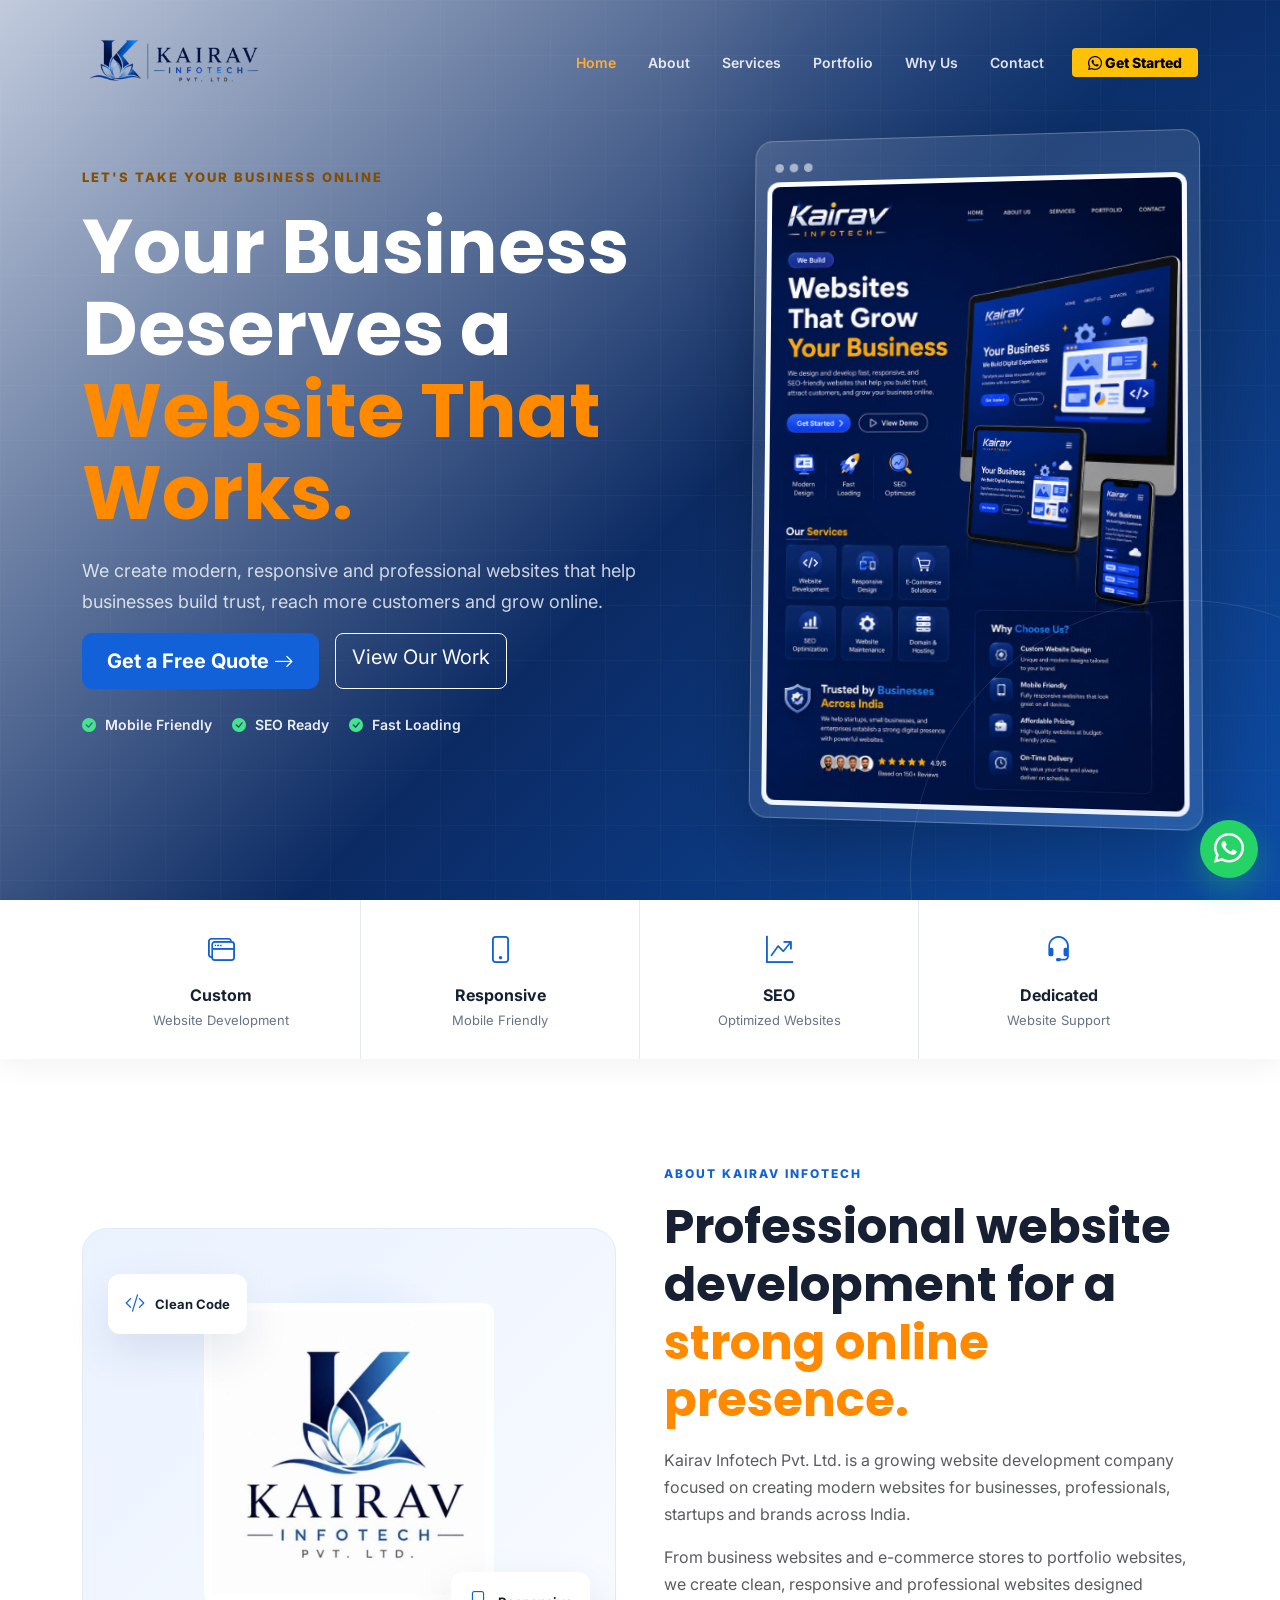
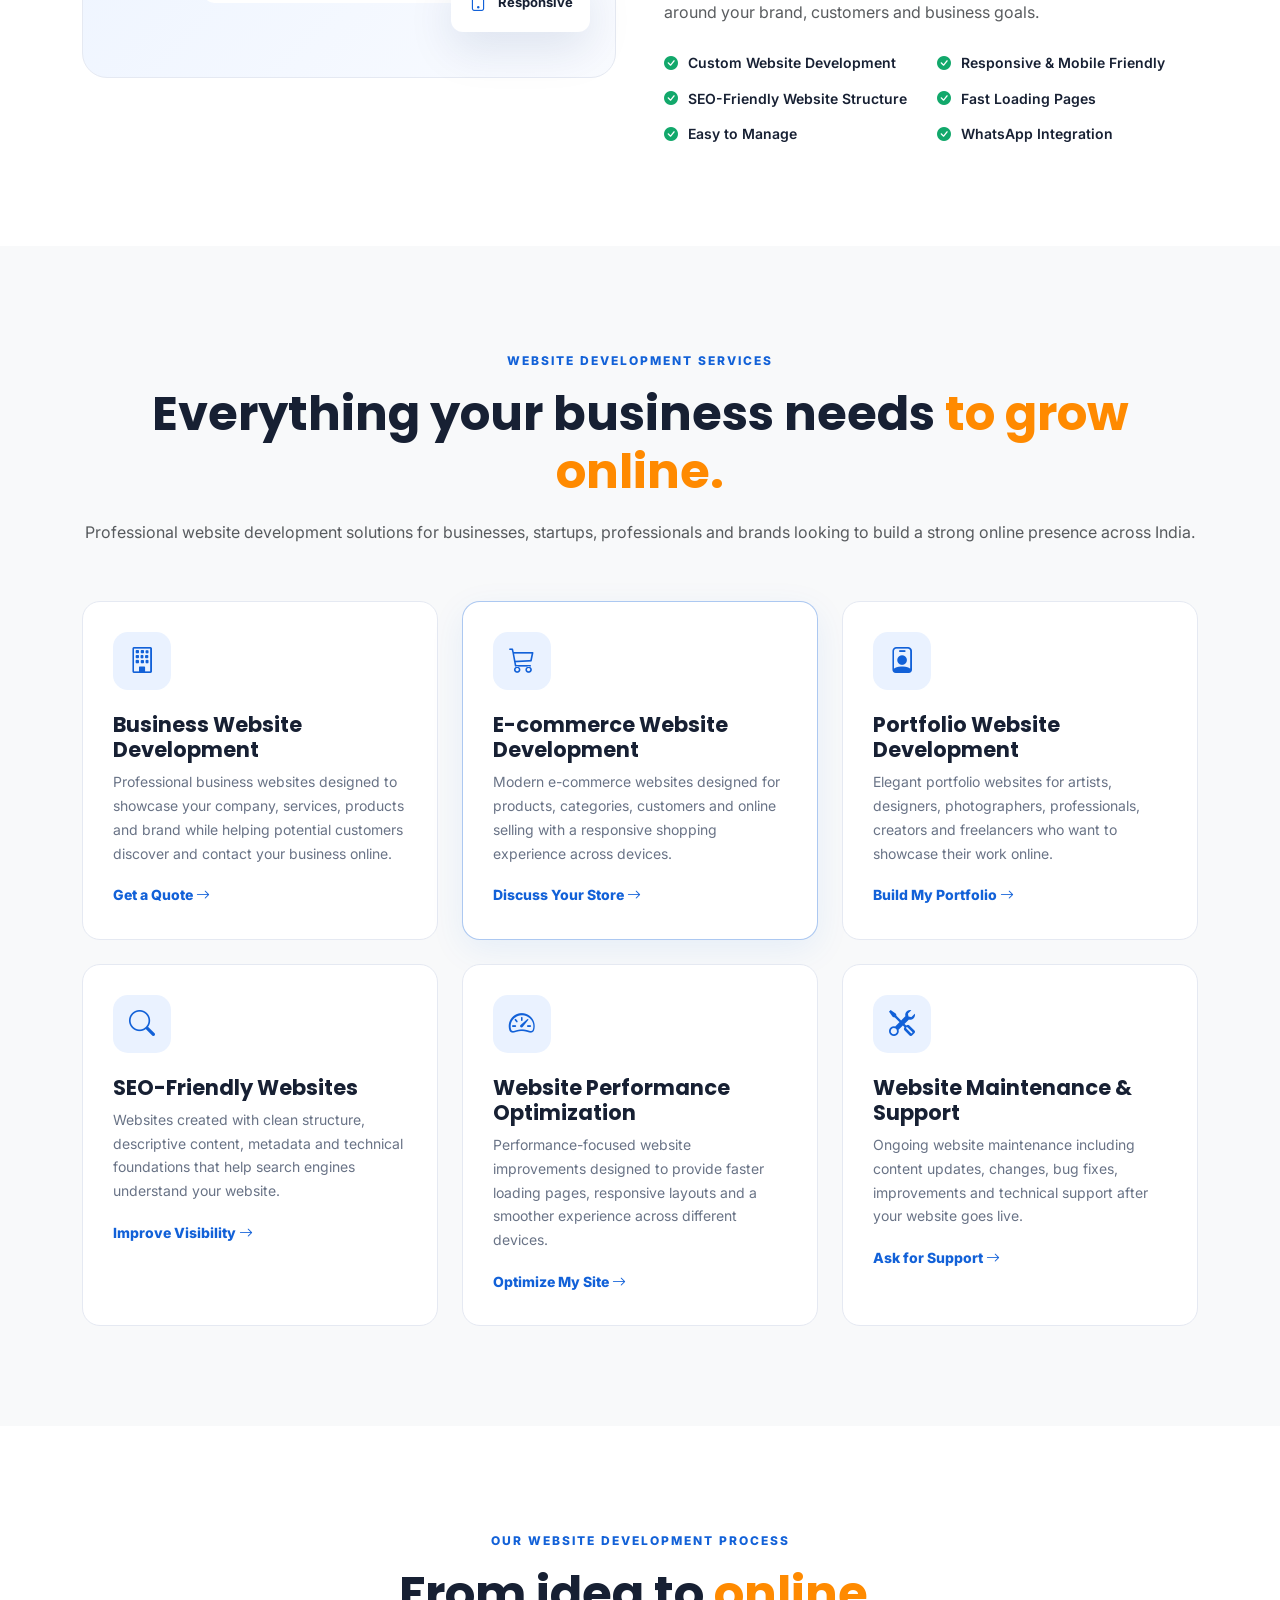
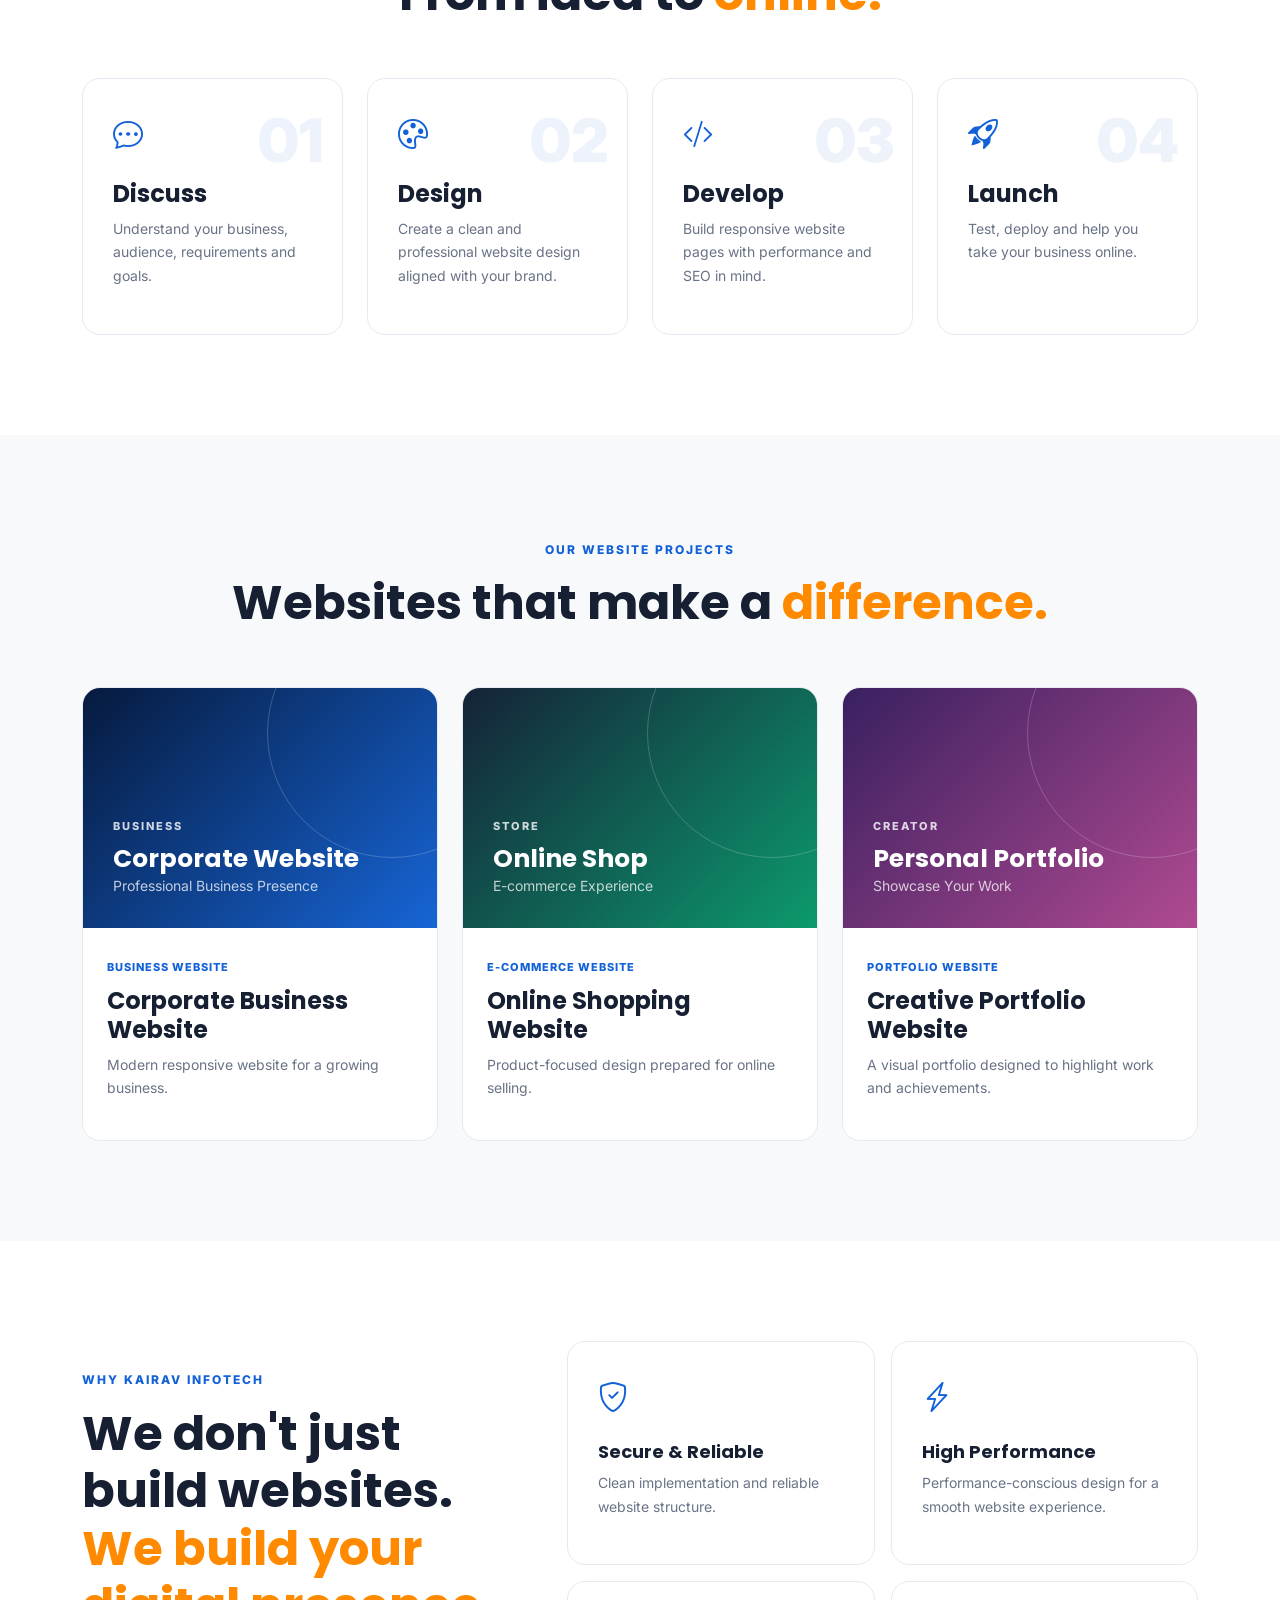
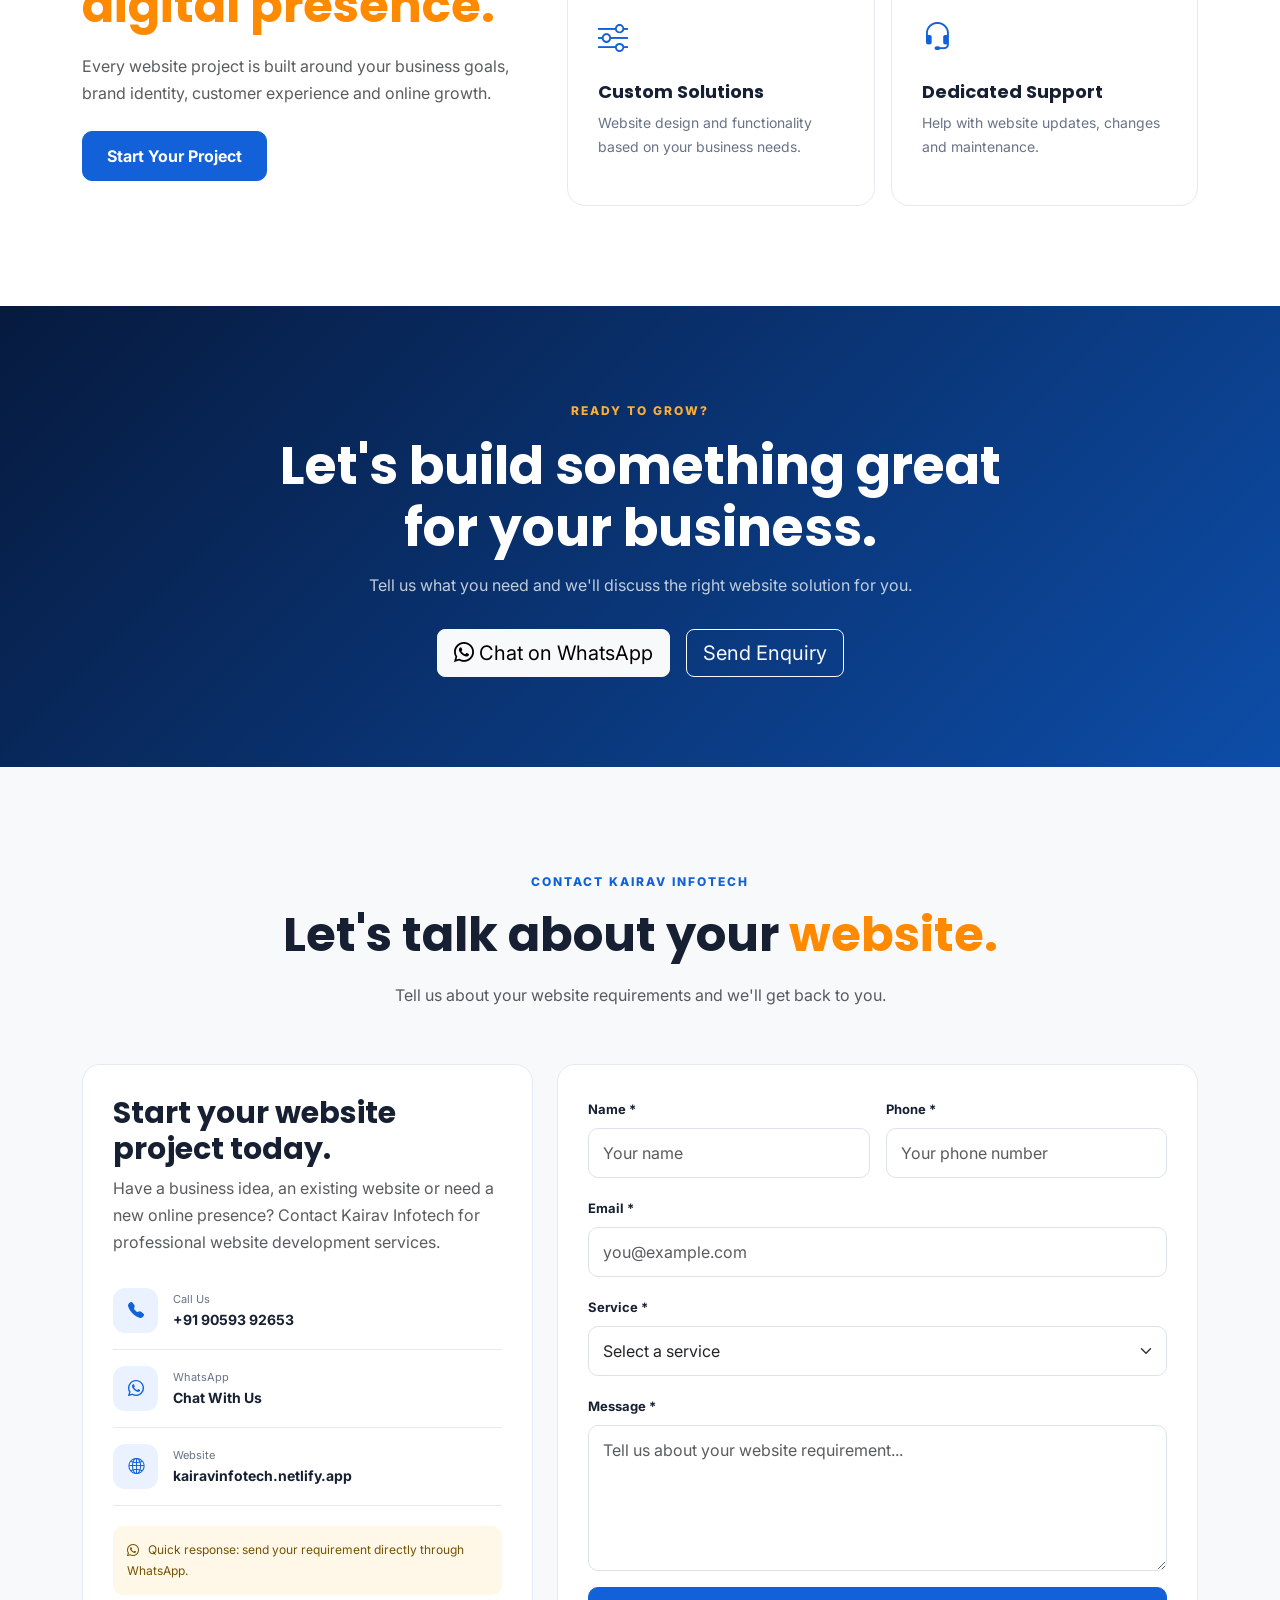
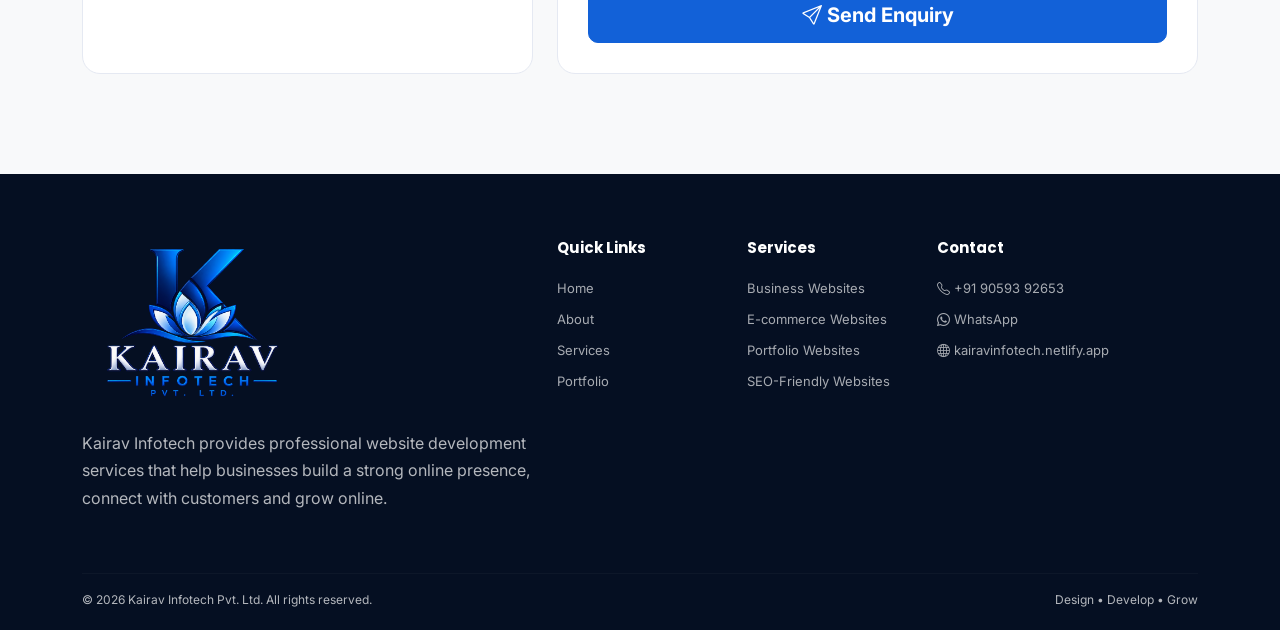
<file: index.html>
<!DOCTYPE html>
<html lang="en-IN">

<head>
  <meta charset="UTF-8">

  <meta name="viewport" content="width=device-width, initial-scale=1.0">

  <!-- =========================
       PRIMARY SEO
  ========================== -->

  <title>Your Business Deserves a Website That Works | Kairav Infotech</title>

  <meta name="description"
    content="Kairav Infotech creates modern, responsive and professional websites for businesses, startups, professionals and brands across India. Get business websites, e-commerce websites, portfolio websites and SEO-friendly web solutions.">

  <meta name="author" content="Kairav Infotech Pvt. Ltd.">

  <meta name="robots" content="index, follow">

  <meta name="theme-color" content="#0b2a63">


  <!-- Canonical URL -->

  <link rel="canonical"
    href="https://kairavinfotech.netlify.app/">



  <!-- =========================
       OPEN GRAPH / FACEBOOK
  ========================== -->

  <meta property="og:title"
    content="Your Business Deserves a Website That Works | Kairav Infotech">

  <meta property="og:description"
    content="Modern, responsive and professional websites for businesses, startups, professionals and brands across India.">

  <meta property="og:type"
    content="website">

  <meta property="og:url"
    content="https://kairavinfotech.netlify.app/">

  <meta property="og:site_name"
    content="Kairav Infotech Pvt. Ltd.">

  <meta property="og:image"
    content="https://kairavinfotech.netlify.app/lOGO.png">



  <!-- =========================
       TWITTER / X
  ========================== -->

  <meta name="twitter:card"
    content="summary_large_image">

  <meta name="twitter:title"
    content="Your Business Deserves a Website That Works | Kairav Infotech">

  <meta name="twitter:description"
    content="Professional website development services for businesses, startups, professionals and brands across India.">

  <meta name="twitter:image"
    content="https://kairavinfotech.netlify.app/lOGO.png">



  <!-- =========================
       FAVICON
  ========================== -->

  <link rel="icon"
    href="assets/favicon.svg"
    type="image/svg+xml">



  <!-- =========================
       PERFORMANCE
  ========================== -->

  <link rel="preconnect"
    href="https://cdn.jsdelivr.net">

  <link rel="dns-prefetch"
    href="https://cdn.jsdelivr.net">



  <!-- =========================
       BOOTSTRAP
  ========================== -->

  <link
    href="https://cdn.jsdelivr.net/npm/bootstrap@5.3.3/dist/css/bootstrap.min.css"
    rel="stylesheet">

  <link
    href="https://cdn.jsdelivr.net/npm/bootstrap-icons@1.11.3/font/bootstrap-icons.css"
    rel="stylesheet">



  <!-- =========================
       CUSTOM CSS
  ========================== -->

  <link
    href="css/style.css"
    rel="stylesheet">



  <!-- =========================
       STRUCTURED DATA
  ========================== -->

  <script type="application/ld+json">
  {
    "@context": "https://schema.org",
    "@graph": [

      {
        "@type": "Organization",

        "@id":
        "https://kairavinfotech.netlify.app/#organization",

        "name":
        "Kairav Infotech Pvt. Ltd.",

        "url":
        "https://kairavinfotech.netlify.app/",

        "logo": {
          "@type": "ImageObject",
          "url":
          "https://kairavinfotech.netlify.app/lOGO.png"
        },

        "description":
        "Kairav Infotech Pvt. Ltd. provides professional website development services including business websites, e-commerce websites, portfolio websites, responsive web design and SEO-friendly website solutions across India.",

        "sameAs": [
          "https://www.instagram.com/kairavinfotech/"
        ]
      },


      {
        "@type": "WebSite",

        "@id":
        "https://kairavinfotech.netlify.app/#website",

        "url":
        "https://kairavinfotech.netlify.app/",

        "name":
        "Kairav Infotech Pvt. Ltd.",

        "description":
        "Professional website development services for businesses, startups, professionals and brands across India.",

        "publisher": {
          "@id":
          "https://kairavinfotech.netlify.app/#organization"
        }
      }

    ]
  }
  </script>

</head>



<body>


  <!-- =========================
       NAVBAR
  ========================== -->

  <nav
    class="navbar navbar-expand-lg navbar-dark fixed-top"
    id="mainNavbar">

    <div class="container">


      <a
        class="navbar-brand d-flex align-items-center"
        href="#home"
        aria-label="Kairav Infotech home">

        <img
          src="./lOGO-removebg-preview (1).png"
          class="company-logo"
          alt="Kairav Infotech logo">

      </a>



      <button
        class="navbar-toggler"
        type="button"
        data-bs-toggle="collapse"
        data-bs-target="#navbarNav"
        aria-controls="navbarNav"
        aria-expanded="false"
        aria-label="Open navigation menu">

        <span class="navbar-toggler-icon"></span>

      </button>



      <div
        class="collapse navbar-collapse"
        id="navbarNav">

        <ul
          class="navbar-nav ms-auto align-items-lg-center gap-lg-2">


          <li class="nav-item">

            <a
              class="nav-link active"
              href="#home">

              Home

            </a>

          </li>



          <li class="nav-item">

            <a
              class="nav-link"
              href="#about">

              About

            </a>

          </li>



          <li class="nav-item">

            <a
              class="nav-link"
              href="#services">

              Services

            </a>

          </li>



          <li class="nav-item">

            <a
              class="nav-link"
              href="#portfolio">

              Portfolio

            </a>

          </li>



          <li class="nav-item">

            <a
              class="nav-link"
              href="#why-us">

              Why Us

            </a>

          </li>



          <li class="nav-item">

            <a
              class="nav-link"
              href="#contact">

              Contact

            </a>

          </li>



          <li class="nav-item ms-lg-2">

            <a
              class="btn btn-warning btn-sm px-3"
              href="https://wa.me/919059392653?text=Hi%20Kairav%20Infotech%2C%20I%20am%20interested%20in%20your%20website%20development%20services."
              target="_blank"
              rel="noopener noreferrer">

              <i class="bi bi-whatsapp"></i>

              Get Started

            </a>

          </li>

        </ul>

      </div>

    </div>

  </nav>



  <!-- =========================
       HERO
  ========================== -->

  <header
    id="home"
    class="hero-section">

    <div class="hero-overlay"></div>


    <div class="container position-relative">

      <div
        class="row align-items-center min-vh-100 py-5">


        <div class="col-lg-7">


          <span class="eyebrow">

            LET'S TAKE YOUR BUSINESS ONLINE

          </span>



          <h1>

            Your Business Deserves a
            <br>

            <span>
              Website That Works.
            </span>

          </h1>



          <p class="hero-text">

            We create modern, responsive and professional
            websites that help businesses build trust,
            reach more customers and grow online.

          </p>



          <div
            class="d-flex flex-wrap gap-3">


            <a
              href="#contact"
              class="btn btn-primary btn-lg">

              Get a Free Quote

              <i class="bi bi-arrow-right"></i>

            </a>



            <a
              href="#portfolio"
              class="btn btn-outline-light btn-lg">

              View Our Work

            </a>

          </div>



          <div
            class="hero-points mt-4">


            <span>

              <i class="bi bi-check-circle-fill"></i>

              Mobile Friendly

            </span>



            <span>

              <i class="bi bi-check-circle-fill"></i>

              SEO Ready

            </span>



            <span>

              <i class="bi bi-check-circle-fill"></i>

              Fast Loading

            </span>

          </div>


        </div>



        <div
          class="col-lg-5 mt-5 mt-lg-0">


          <div class="hero-card">


            <div class="browser-top">

              <span></span>
              <span></span>
              <span></span>

            </div>



            <div class="browser-content">

              <img
                src="./herosection-headimage.jpeg"
                class="hero-logo-image"
                alt="Modern website designed and developed by Kairav Infotech"
                width="100%"
                loading="eager">

            </div>


          </div>


        </div>


      </div>

    </div>

  </header>



  <!-- =========================
       STATS
  ========================== -->

  <section class="stats-section">

    <div class="container">

      <div class="row g-0">


        <div
          class="col-6 col-lg-3 stat-item">

          <i class="bi bi-window-stack"></i>

          <strong>Custom</strong>

          <span>
            Website Development
          </span>

        </div>



        <div
          class="col-6 col-lg-3 stat-item">

          <i class="bi bi-phone"></i>

          <strong>Responsive</strong>

          <span>
            Mobile Friendly
          </span>

        </div>



        <div
          class="col-6 col-lg-3 stat-item">

          <i class="bi bi-graph-up-arrow"></i>

          <strong>SEO</strong>

          <span>
            Optimized Websites
          </span>

        </div>



        <div
          class="col-6 col-lg-3 stat-item">

          <i class="bi bi-headset"></i>

          <strong>Dedicated</strong>

          <span>
            Website Support
          </span>

        </div>


      </div>

    </div>

  </section>



  <!-- =========================
       ABOUT
  ========================== -->

  <section
    id="about"
    class="section-padding">


    <div class="container">


      <div
        class="row align-items-center g-5">


        <div class="col-lg-6">


          <div
            class="section-image about-visual">


            <div
              class="floating-card card-one">

              <i class="bi bi-code-slash"></i>

              <span>
                Clean Code
              </span>

            </div>



            <div
              class="floating-card card-two">

              <i class="bi bi-phone"></i>

              <span>
                Responsive
              </span>

            </div>



            <div class="about-logo">

              <img
                src="assets/logo.jpeg"
                class="about-logo-image"
                alt="Kairav Infotech website development company logo"
                loading="lazy">

            </div>


          </div>

        </div>



        <div class="col-lg-6">


          <span class="section-tag">

            ABOUT KAIRAV INFOTECH

          </span>



          <h2 class="section-title">

            Professional website development for a
            <span>
              strong online presence.
            </span>

          </h2>



          <p class="text-muted">

            Kairav Infotech Pvt. Ltd. is a growing
            website development company focused on
            creating modern websites for businesses,
            professionals, startups and brands across India.

          </p>



          <p class="text-muted">

            From business websites and e-commerce stores
            to portfolio websites, we create clean,
            responsive and professional websites designed
            around your brand, customers and business goals.

          </p>



          <div class="check-list">


            <div>

              <i class="bi bi-check-circle-fill"></i>

              Custom Website Development

            </div>



            <div>

              <i class="bi bi-check-circle-fill"></i>

              Responsive & Mobile Friendly

            </div>



            <div>

              <i class="bi bi-check-circle-fill"></i>

              SEO-Friendly Website Structure

            </div>



            <div>

              <i class="bi bi-check-circle-fill"></i>

              Fast Loading Pages

            </div>



            <div>

              <i class="bi bi-check-circle-fill"></i>

              Easy to Manage

            </div>



            <div>

              <i class="bi bi-check-circle-fill"></i>

              WhatsApp Integration

            </div>


          </div>


        </div>


      </div>

    </div>

  </section>



  <!-- =========================
       SERVICES
  ========================== -->

  <section
    id="services"
    class="section-padding bg-light">


    <div class="container">


      <div
        class="text-center section-heading">


        <span class="section-tag">

          WEBSITE DEVELOPMENT SERVICES

        </span>



        <h2 class="section-title">

          Everything your business needs
          <span>
            to grow online.
          </span>

        </h2>



        <p class="text-muted mx-auto">

          Professional website development solutions
          for businesses, startups, professionals and
          brands looking to build a strong online presence
          across India.

        </p>


      </div>



      <div class="row g-4">


        <!-- Business Website -->

        <div class="col-md-6 col-lg-4">

          <div class="service-card">


            <div class="service-icon">

              <i class="bi bi-building"></i>

            </div>



            <h3>

              Business Website Development

            </h3>



            <p>

              Professional business websites designed
              to showcase your company, services, products
              and brand while helping potential customers
              discover and contact your business online.

            </p>



            <a
              href="#contact"
              class="service-link">

              Get a Quote

              <i class="bi bi-arrow-right"></i>

            </a>


          </div>

        </div>



        <!-- Ecommerce -->

        <div class="col-md-6 col-lg-4">

          <div
            class="service-card featured">


            <div class="service-icon">

              <i class="bi bi-cart3"></i>

            </div>



            <h3>

              E-commerce Website Development

            </h3>



            <p>

              Modern e-commerce websites designed
              for products, categories, customers and
              online selling with a responsive shopping
              experience across devices.

            </p>



            <a
              href="#contact"
              class="service-link">

              Discuss Your Store

              <i class="bi bi-arrow-right"></i>

            </a>


          </div>

        </div>



        <!-- Portfolio -->

        <div class="col-md-6 col-lg-4">

          <div class="service-card">


            <div class="service-icon">

              <i class="bi bi-person-badge"></i>

            </div>



            <h3>

              Portfolio Website Development

            </h3>



            <p>

              Elegant portfolio websites for artists,
              designers, photographers, professionals,
              creators and freelancers who want to
              showcase their work online.

            </p>



            <a
              href="#contact"
              class="service-link">

              Build My Portfolio

              <i class="bi bi-arrow-right"></i>

            </a>


          </div>

        </div>



        <!-- SEO -->

        <div class="col-md-6 col-lg-4">

          <div class="service-card">


            <div class="service-icon">

              <i class="bi bi-search"></i>

            </div>



            <h3>

              SEO-Friendly Websites

            </h3>



            <p>

              Websites created with clean structure,
              descriptive content, metadata and
              technical foundations that help search
              engines understand your website.

            </p>



            <a
              href="#contact"
              class="service-link">

              Improve Visibility

              <i class="bi bi-arrow-right"></i>

            </a>


          </div>

        </div>



        <!-- Performance -->

        <div class="col-md-6 col-lg-4">

          <div class="service-card">


            <div class="service-icon">

              <i class="bi bi-speedometer2"></i>

            </div>



            <h3>

              Website Performance Optimization

            </h3>



            <p>

              Performance-focused website improvements
              designed to provide faster loading pages,
              responsive layouts and a smoother experience
              across different devices.

            </p>



            <a
              href="#contact"
              class="service-link">

              Optimize My Site

              <i class="bi bi-arrow-right"></i>

            </a>


          </div>

        </div>



        <!-- Maintenance -->

        <div class="col-md-6 col-lg-4">

          <div class="service-card">


            <div class="service-icon">

              <i class="bi bi-tools"></i>

            </div>



            <h3>

              Website Maintenance & Support

            </h3>



            <p>

              Ongoing website maintenance including
              content updates, changes, bug fixes,
              improvements and technical support after
              your website goes live.

            </p>



            <a
              href="#contact"
              class="service-link">

              Ask for Support

              <i class="bi bi-arrow-right"></i>

            </a>


          </div>

        </div>


      </div>

    </div>

  </section>



  <!-- =========================
       PROCESS
  ========================== -->

  <section
    class="process-section section-padding">


    <div class="container">


      <div
        class="text-center section-heading">


        <span class="section-tag">

          OUR WEBSITE DEVELOPMENT PROCESS

        </span>



        <h2 class="section-title">

          From idea to
          <span>
            online.
          </span>

        </h2>


      </div>



      <div
        class="row g-4 process-row">


        <div class="col-md-6 col-lg-3">

          <div class="process-card">

            <span>01</span>

            <i class="bi bi-chat-dots"></i>

            <h4>
              Discuss
            </h4>

            <p>

              Understand your business,
              audience, requirements and goals.

            </p>

          </div>

        </div>



        <div class="col-md-6 col-lg-3">

          <div class="process-card">

            <span>02</span>

            <i class="bi bi-palette"></i>

            <h4>
              Design
            </h4>

            <p>

              Create a clean and professional
              website design aligned with your brand.

            </p>

          </div>

        </div>



        <div class="col-md-6 col-lg-3">

          <div class="process-card">

            <span>03</span>

            <i class="bi bi-code-slash"></i>

            <h4>
              Develop
            </h4>

            <p>

              Build responsive website pages with
              performance and SEO in mind.

            </p>

          </div>

        </div>



        <div class="col-md-6 col-lg-3">

          <div class="process-card">

            <span>04</span>

            <i class="bi bi-rocket-takeoff"></i>

            <h4>
              Launch
            </h4>

            <p>

              Test, deploy and help you take
              your business online.

            </p>

          </div>

        </div>


      </div>

    </div>

  </section>



  <!-- =========================
       PORTFOLIO
  ========================== -->

  <section
    id="portfolio"
    class="section-padding bg-light">


    <div class="container">


      <div
        class="text-center section-heading">


        <span class="section-tag">

          OUR WEBSITE PROJECTS

        </span>



        <h2 class="section-title">

          Websites that make a
          <span>
            difference.
          </span>

        </h2>


      </div>



      <div class="row g-4">


        <div class="col-md-6 col-lg-4">

          <div class="portfolio-card">


            <div
              class="portfolio-preview preview-business">

              <span>
                BUSINESS
              </span>

              <h3>
                Corporate Website
              </h3>

              <small>
                Professional Business Presence
              </small>

            </div>



            <div class="portfolio-body">

              <span class="portfolio-category">

                Business Website

              </span>



              <h4>

                Corporate Business Website

              </h4>



              <p>

                Modern responsive website for
                a growing business.

              </p>

            </div>


          </div>

        </div>



        <div class="col-md-6 col-lg-4">

          <div class="portfolio-card">


            <div
              class="portfolio-preview preview-shop">

              <span>
                STORE
              </span>

              <h3>
                Online Shop
              </h3>

              <small>
                E-commerce Experience
              </small>

            </div>



            <div class="portfolio-body">

              <span class="portfolio-category">

                E-commerce Website

              </span>



              <h4>

                Online Shopping Website

              </h4>



              <p>

                Product-focused design prepared
                for online selling.

              </p>

            </div>


          </div>

        </div>



        <div class="col-md-6 col-lg-4">

          <div class="portfolio-card">


            <div
              class="portfolio-preview preview-portfolio">

              <span>
                CREATOR
              </span>

              <h3>
                Personal Portfolio
              </h3>

              <small>
                Showcase Your Work
              </small>

            </div>



            <div class="portfolio-body">

              <span class="portfolio-category">

                Portfolio Website

              </span>



              <h4>

                Creative Portfolio Website

              </h4>



              <p>

                A visual portfolio designed to
                highlight work and achievements.

              </p>

            </div>


          </div>

        </div>


      </div>

    </div>

  </section>



  <!-- =========================
       WHY US
  ========================== -->

  <section
    id="why-us"
    class="section-padding">


    <div class="container">


      <div
        class="row g-5 align-items-center">


        <div class="col-lg-5">


          <span class="section-tag">

            WHY KAIRAV INFOTECH

          </span>



          <h2 class="section-title">

            We don't just build websites.

            <span>

              We build your digital presence.

            </span>

          </h2>



          <p class="text-muted">

            Every website project is built around
            your business goals, brand identity,
            customer experience and online growth.

          </p>



          <a
            href="#contact"
            class="btn btn-primary mt-2">

            Start Your Project

          </a>


        </div>



        <div class="col-lg-7">


          <div class="row g-3">


            <div class="col-sm-6">

              <div class="benefit-card">

                <i class="bi bi-shield-check"></i>

                <h4>
                  Secure & Reliable
                </h4>

                <p>

                  Clean implementation and reliable
                  website structure.

                </p>

              </div>

            </div>



            <div class="col-sm-6">

              <div class="benefit-card">

                <i class="bi bi-lightning-charge"></i>

                <h4>
                  High Performance
                </h4>

                <p>

                  Performance-conscious design for
                  a smooth website experience.

                </p>

              </div>

            </div>



            <div class="col-sm-6">

              <div class="benefit-card">

                <i class="bi bi-sliders"></i>

                <h4>
                  Custom Solutions
                </h4>

                <p>

                  Website design and functionality
                  based on your business needs.

                </p>

              </div>

            </div>



            <div class="col-sm-6">

              <div class="benefit-card">

                <i class="bi bi-headset"></i>

                <h4>
                  Dedicated Support
                </h4>

                <p>

                  Help with website updates,
                  changes and maintenance.

                </p>

              </div>

            </div>


          </div>

        </div>


      </div>

    </div>

  </section>



  <!-- =========================
       CTA
  ========================== -->

  <section class="cta-section">


    <div
      class="container text-center">


      <span class="section-tag light">

        READY TO GROW?

      </span>



      <h2>

        Let's build something great
        for your business.

      </h2>



      <p>

        Tell us what you need and we'll discuss
        the right website solution for you.

      </p>



      <div
        class="d-flex justify-content-center flex-wrap gap-3">


        <a
          href="https://wa.me/919059392653?text=Hi%20Kairav%20Infotech%2C%20I%20would%20like%20a%20website%20for%20my%20business."
          target="_blank"
          rel="noopener noreferrer"
          class="btn btn-light btn-lg">

          <i class="bi bi-whatsapp"></i>

          Chat on WhatsApp

        </a>



        <a
          href="#contact"
          class="btn btn-outline-light btn-lg">

          Send Enquiry

        </a>


      </div>


    </div>

  </section>



  <!-- =========================
       CONTACT
  ========================== -->

  <section
    id="contact"
    class="section-padding bg-light">


    <div class="container">


      <div
        class="text-center section-heading">


        <span class="section-tag">

          CONTACT KAIRAV INFOTECH

        </span>



        <h2 class="section-title">

          Let's talk about your
          <span>
            website.
          </span>

        </h2>



        <p class="text-muted">

          Tell us about your website requirements
          and we'll get back to you.

        </p>


      </div>



      <div
        class="row g-4 justify-content-center">


        <div class="col-lg-5">


          <div class="contact-info">


            <h3>

              Start your website project today.

            </h3>



            <p class="text-muted">

              Have a business idea, an existing website
              or need a new online presence?

              Contact Kairav Infotech for professional
              website development services.

            </p>



            <!-- Phone -->

            <a
              class="contact-item"
              href="tel:+919059392653">


              <span>

                <i class="bi bi-telephone-fill"></i>

              </span>



              <div>

                <small>
                  Call Us
                </small>

                <strong>
                  +91 90593 92653
                </strong>

              </div>


            </a>



            <!-- WhatsApp -->

            <a
              class="contact-item"
              href="https://wa.me/919059392653?text=Hi%20Kairav%20Infotech%2C%20I%20want%20to%20know%20more%20about%20your%20services."
              target="_blank"
              rel="noopener noreferrer">


              <span>

                <i class="bi bi-whatsapp"></i>

              </span>



              <div>

                <small>
                  WhatsApp
                </small>

                <strong>
                  Chat With Us
                </strong>

              </div>


            </a>



            <!-- Website -->

            <a
              class="contact-item"
              href="https://kairavinfotech.netlify.app/"
              target="_blank"
              rel="noopener noreferrer">


              <span>

                <i class="bi bi-globe2"></i>

              </span>



              <div>

                <small>
                  Website
                </small>

                <strong>
                  kairavinfotech.netlify.app
                </strong>

              </div>


            </a>



            <div class="contact-note">


              <i class="bi bi-whatsapp"></i>


              <span>

                Quick response: send your requirement
                directly through WhatsApp.

              </span>


            </div>


          </div>

        </div>



        <div class="col-lg-7">


          <div class="contact-form-card">


            <form
              id="contactForm"
              novalidate>


              <div class="row g-3">


                <!-- Name -->

                <div class="col-md-6">


                  <label
                    for="name"
                    class="form-label">

                    Name *

                  </label>



                  <input
                    type="text"
                    class="form-control"
                    id="name"
                    placeholder="Your name"
                    required>



                  <div class="invalid-feedback">

                    Please enter your name.

                  </div>


                </div>



                <!-- Phone -->

                <div class="col-md-6">


                  <label
                    for="phone"
                    class="form-label">

                    Phone *

                  </label>



                  <input
                    type="tel"
                    class="form-control"
                    id="phone"
                    placeholder="Your phone number"
                    required>



                  <div class="invalid-feedback">

                    Please enter your phone number.

                  </div>


                </div>



                <!-- Email -->

                <div class="col-12">


                  <label
                    for="email"
                    class="form-label">

                    Email *

                  </label>



                  <input
                    type="email"
                    class="form-control"
                    id="email"
                    placeholder="you@example.com"
                    required>



                  <div class="invalid-feedback">

                    Please enter a valid email.

                  </div>


                </div>



                <!-- Service -->

                <div class="col-12">


                  <label
                    for="service"
                    class="form-label">

                    Service *

                  </label>



                  <select
                    class="form-select"
                    id="service"
                    required>


                    <option value="">

                      Select a service

                    </option>



                    <option>

                      Business Website Development

                    </option>



                    <option>

                      E-commerce Website Development

                    </option>



                    <option>

                      Portfolio Website Development

                    </option>



                    <option>

                      SEO-Friendly Website

                    </option>



                    <option>

                      Website Performance Optimization

                    </option>



                    <option>

                      Website Maintenance

                    </option>



                    <option>

                      Other

                    </option>


                  </select>



                  <div class="invalid-feedback">

                    Please select a service.

                  </div>


                </div>



                <!-- Message -->

                <div class="col-12">


                  <label
                    for="message"
                    class="form-label">

                    Message *

                  </label>



                  <textarea
                    class="form-control"
                    id="message"
                    rows="5"
                    placeholder="Tell us about your website requirement..."
                    required></textarea>



                  <div class="invalid-feedback">

                    Please enter your requirement.

                  </div>


                </div>



                <!-- Submit -->

                <div class="col-12">


                  <button
                    type="submit"
                    class="btn btn-primary btn-lg w-100">


                    <i class="bi bi-send"></i>

                    Send Enquiry


                  </button>


                </div>


              </div>

            </form>



            <div
              id="formSuccess"
              class="alert alert-success mt-3 d-none">

              Your enquiry is ready.
              Click the button below to send it directly
              on WhatsApp.

            </div>



            <div
              id="contactActions"
              class="contact-actions d-none">


              <a
                id="whatsappBtn"
                class="btn btn-success btn-lg"
                target="_blank"
                rel="noopener noreferrer">


                <i class="bi bi-whatsapp"></i>

                Send Enquiry on WhatsApp

              </a>


            </div>


          </div>

        </div>


      </div>

    </div>

  </section>



  <!-- =========================
       FOOTER
  ========================== -->

  <footer class="footer">


    <div class="container">


      <div class="row g-4">


        <!-- Brand -->

        <div class="col-lg-5">


          <a
            class="footer-brand"
            href="#home"
            aria-label="Kairav Infotech home">


            <img
              src="./Kairav Footer Logo.png"
              class="footer-logo"
              alt="Kairav Infotech logo"
              loading="lazy">


          </a>



          <p class="mt-3">

            Kairav Infotech provides professional
            website development services that help
            businesses build a strong online presence,
            connect with customers and grow online.

          </p>


        </div>



        <!-- Quick Links -->

        <div class="col-6 col-lg-2">


          <h5>
            Quick Links
          </h5>


          <a href="#home">
            Home
          </a>


          <a href="#about">
            About
          </a>


          <a href="#services">
            Services
          </a>


          <a href="#portfolio">
            Portfolio
          </a>


        </div>



        <!-- Services -->

        <div class="col-6 col-lg-2">


          <h5>
            Services
          </h5>


          <a href="#services">
            Business Websites
          </a>


          <a href="#services">
            E-commerce Websites
          </a>


          <a href="#services">
            Portfolio Websites
          </a>


          <a href="#services">
            SEO-Friendly Websites
          </a>


        </div>



        <!-- Contact -->

        <div class="col-lg-3">


          <h5>
            Contact
          </h5>



          <a href="tel:+919059392653">

            <i class="bi bi-telephone"></i>

            +91 90593 92653

          </a>



          <a
            href="https://wa.me/919059392653"
            target="_blank"
            rel="noopener noreferrer">

            <i class="bi bi-whatsapp"></i>

            WhatsApp

          </a>



          <a
            href="https://kairavinfotech.netlify.app/"
            target="_blank"
            rel="noopener noreferrer">

            <i class="bi bi-globe"></i>

            kairavinfotech.netlify.app

          </a>


        </div>


      </div>



      <hr>



      <div class="footer-bottom">


        <span>

          © <span id="year"></span>

          Kairav Infotech Pvt. Ltd.

          All rights reserved.

        </span>



        <span>

          Design • Develop • Grow

        </span>


      </div>


    </div>

  </footer>



  <!-- =========================
       FLOATING WHATSAPP
  ========================== -->

  <a
    class="floating-whatsapp"
    href="https://wa.me/919059392653?text=Hi%20Kairav%20Infotech%2C%20I%20am%20interested%20in%20your%20website%20services."
    target="_blank"
    rel="noopener noreferrer"
    aria-label="Chat with Kairav Infotech on WhatsApp">


    <i class="bi bi-whatsapp"></i>


  </a>



  <!-- =========================
       BACK TO TOP
  ========================== -->

  <button
    id="backToTop"
    class="back-to-top"
    aria-label="Back to top">


    <i class="bi bi-arrow-up"></i>


  </button>



  <!-- =========================
       BOOTSTRAP JS
  ========================== -->

  <script
    src="https://cdn.jsdelivr.net/npm/bootstrap@5.3.3/dist/js/bootstrap.bundle.min.js">
  </script>



  <!-- =========================
       CUSTOM JS
  ========================== -->

  <script src="js/script.js"></script>


</body>

</html>
</file>
<file: css/style.css>
@import url('https://fonts.googleapis.com/css2?family=Inter:wght@400;500;600;700;800&family=Poppins:wght@600;700;800&display=swap');

:root {
  --primary: #0b2a63;
  --primary-dark: #061a3e;
  --blue: #1261d8;
  --orange: #ff8a00;
  --text: #172033;
  --muted: #697386;
  --light: #f6f8fc;
  --border: #e5e9f2;
  --shadow: 0 18px 45px rgba(11, 42, 99, .10);
}

* { box-sizing: border-box; }

html {
  scroll-behavior: smooth;
  scroll-padding-top: 80px;
}

body {
  margin: 0;
  color: var(--text);
  font-family: 'Inter', sans-serif;
  line-height: 1.7;
  overflow-x: hidden;
}

h1, h2, h3, h4, h5, h6 {
  font-family: 'Poppins', sans-serif;
  font-weight: 700;
}

a { text-decoration: none; }

.navbar {
  padding: 14px 0;
  transition: .3s ease;
  background: transparent;
}

.navbar.scrolled {
  background:
    radial-gradient(circle at 85% 20%, rgba(11, 56, 119, 0.45), transparent 32%),
    linear-gradient(135deg, #c1cbdd 0%, #0b2a63 55%, #0d4da8 100%);
  box-shadow: 0 8px 25px rgba(0,0,0,.12);
  padding: 9px 0;
}

.navbar-brand { color: #fff !important; line-height: 1; }
.navbar-brand strong { display: block; letter-spacing: 2px; font-size: 18px; }
.navbar-brand small { display: block; font-size: 8px; letter-spacing: 3px; margin-top: 4px; }

.brand-mark {
  width: 42px;
  height: 42px;
  border: 2px solid rgba(255,255,255,.85);
  border-radius: 50% 50% 50% 10px;
  display: grid;
  place-items: center;
  font-family: Georgia, serif;
  font-size: 26px;
  font-weight: 700;
  transform: rotate(-8deg);
}

.nav-link {
  color: rgba(255,255,255,.86) !important;
  font-size: 14px;
  font-weight: 600;
  padding: 9px 12px !important;
}

.nav-link:hover, .nav-link.active { color: #ffad35 !important; }

.hero-section {
  position: relative;
  background:
    radial-gradient(circle at 85% 20%, rgba(11, 56, 119, 0.45), transparent 32%),
    linear-gradient(135deg, #c1cbdd 0%, #0b2a63 55%, #0d4da8 100%);
  color: #fff;
  overflow: hidden;
}

.hero-section::after {
  content: "";
  position: absolute;
  width: 550px;
  height: 550px;
  border: 1px solid rgba(255,255,255,.10);
  border-radius: 50%;
  right: -180px;
  bottom: -250px;
}

.hero-overlay {
  position: absolute;
  inset: 0;
  background-image: linear-gradient(rgba(255,255,255,.025) 1px, transparent 1px),
                    linear-gradient(90deg, rgba(255,255,255,.025) 1px, transparent 1px);
  background-size: 55px 55px;
}

.eyebrow {
  display: inline-block;
  color: #844d00;
  font-size: 13px;
  font-weight: 800;
  letter-spacing: 2px;
  margin-bottom: 18px;
}

.hero-section h1 {
  font-size: clamp(44px, 6vw, 76px);
  line-height: 1.08;
  margin-bottom: 22px;
}

.hero-section h1 span,
.section-title span { color: var(--orange); }

.hero-text {
  max-width: 650px;
  font-size: 18px;
  color: rgba(255,255,255,.78);
}

.hero-points {
  display: flex;
  flex-wrap: wrap;
  gap: 20px;
  color: rgba(255,255,255,.9);
  font-size: 14px;
  font-weight: 600;
}

.hero-points i { color: #45e38b; margin-right: 5px; }

.btn-primary {
  background: var(--blue);
  border-color: var(--blue);
  padding: 12px 24px;
  font-weight: 700;
  border-radius: 10px;
}

.btn-primary:hover {
  background: #0b4fb8;
  border-color: #0b4fb8;
  transform: translateY(-2px);
}

.btn-warning {
  font-weight: 800;
  border: 0;
}

.hero-card {
  width: min(100%, 500px);
  margin-left: auto;
  background: rgba(255,255,255,.11);
  border: 1px solid rgba(255,255,255,.25);
  border-radius: 18px;
  padding: 12px;
  box-shadow: 0 30px 80px rgba(0,0,0,.25);
  transform: perspective(1000px) rotateY(-5deg) rotateX(2deg);
  margin-top:50px;
}

.browser-top {
  height: 30px;
  display: flex;
  align-items: center;
  gap: 6px;
  padding-left: 8px;
}

.browser-top span {
  width: 9px;
  height: 9px;
  border-radius: 50%;
  background: rgba(255,255,255,.55);
}

.browser-content {
  min-height: 330px;
  border-radius: 12px;
  background: linear-gradient(150deg, #fff, #eaf1ff);
  color: var(--primary);
  padding: 5px;
  overflow: hidden;
}

.mock-logo { font-size: 22px; font-weight: 900; letter-spacing: 2px; }
.mock-logo span { color: var(--blue); }

.mock-line {
  height: 12px;
  width: 55%;
  background: #cdd9ef;
  border-radius: 20px;
  margin-top: 18px;
}

.mock-line.large { width: 88%; height: 45px; margin-top: 65px; background: linear-gradient(90deg, var(--primary), #4386e8); }

.mock-buttons { display: flex; gap: 12px; margin-top: 20px; }
.mock-buttons span { width: 100px; height: 35px; border-radius: 8px; background: var(--orange); }
.mock-buttons span + span { background: #dce6f7; }

.mock-cards { display: flex; gap: 12px; margin-top: 45px; }
.mock-cards div { height: 70px; flex: 1; border-radius: 10px; background: #dce6f7; }

.stats-section { background: #fff; box-shadow: 0 5px 30px rgba(0,0,0,.06); position: relative; z-index: 3; }
.stat-item { text-align: center; padding: 28px 15px; border-right: 1px solid var(--border); }
.stat-item:last-child { border-right: 0; }
.stat-item i { display: block; font-size: 27px; color: var(--blue); margin-bottom: 8px; }
.stat-item strong, .stat-item span { display: block; }
.stat-item strong { font-size: 16px; }
.stat-item span { color: var(--muted); font-size: 13px; }

.section-padding { padding: 100px 0; }
.section-heading { margin-bottom: 55px; }
.section-tag { color: var(--blue); font-size: 12px; font-weight: 800; letter-spacing: 2px; }
.section-tag.light { color: #ffad35; }
.section-title { font-size: clamp(32px, 4vw, 48px); line-height: 1.2; margin: 12px 0 18px; }

.about-visual {
  min-height: 450px;
  background:
    radial-gradient(circle at 50% 40%, rgba(35,105,214,.20), transparent 38%),
    linear-gradient(135deg, #eaf2ff, #f9fbff);
  border-radius: 25px;
  display: grid;
  place-items: center;
  position: relative;
  border: 1px solid var(--border);
}

.about-logo { text-align: center; color: var(--primary); }
.big-k {
  display: block;
  font-family: Georgia, serif;
  font-size: 150px;
  line-height: .8;
  color: var(--blue);
  text-shadow: 10px 10px 0 rgba(11,42,99,.08);
}
.about-logo h3 { letter-spacing: 7px; margin: 25px 0 0; }
.about-logo p { letter-spacing: 4px; font-size: 11px; color: var(--muted); }

.floating-card {
  position: absolute;
  background: #fff;
  padding: 13px 17px;
  border-radius: 12px;
  box-shadow: var(--shadow);
  display: flex;
  align-items: center;
  gap: 10px;
  font-weight: 700;
  font-size: 13px;
}
.floating-card i { color: var(--blue); font-size: 20px; }
.card-one { left: 25px; top: 45px; }
.card-two { right: 25px; bottom: 45px; }

.check-list {
  display: grid;
  grid-template-columns: 1fr 1fr;
  gap: 12px;
  margin-top: 25px;
}
.check-list div { font-weight: 600; font-size: 14px; }
.check-list i { color: #12a86b; margin-right: 6px; }

.service-card, .benefit-card, .contact-form-card, .contact-info {
  background: #fff;
  border: 1px solid var(--border);
  border-radius: 18px;
  padding: 30px;
  height: 100%;
  transition: .25s ease;
}

.service-card:hover, .benefit-card:hover, .portfolio-card:hover {
  transform: translateY(-7px);
  box-shadow: var(--shadow);
}

.service-card.featured { border-color: rgba(18,97,216,.35); box-shadow: 0 10px 35px rgba(18,97,216,.08); }

.service-icon {
  width: 58px; height: 58px; border-radius: 15px;
  display: grid; place-items: center;
  background: #eaf2ff; color: var(--blue); font-size: 26px;
  margin-bottom: 22px;
}

.service-card h3 { font-size: 21px; }
.service-card p, .benefit-card p { color: var(--muted); font-size: 14px; }
.service-link { color: var(--blue); font-weight: 800; font-size: 14px; }

.process-section { background: #fff; }
.process-card {
  position: relative;
  padding: 30px;
  border: 1px solid var(--border);
  border-radius: 18px;
  height: 100%;
  overflow: hidden;
}
.process-card > span {
  position: absolute; right: 18px; top: 10px;
  font-size: 60px; font-weight: 900; color: #eef3fb;
}
.process-card i { font-size: 30px; color: var(--blue); }
.process-card h4 { margin-top: 20px; }
.process-card p { color: var(--muted); font-size: 14px; }

.portfolio-card {
  background: #fff;
  border: 1px solid var(--border);
  border-radius: 18px;
  overflow: hidden;
  height: 100%;
  transition: .25s ease;
}
.portfolio-preview {
  height: 240px;
  padding: 30px;
  display: flex;
  flex-direction: column;
  justify-content: end;
  color: #fff;
  position: relative;
  overflow: hidden;
}
.portfolio-preview::before {
  content: "";
  position: absolute;
  width: 250px; height: 250px;
  border-radius: 50%;
  border: 1px solid rgba(255,255,255,.2);
  right: -80px; top: -80px;
}
.preview-business { background: linear-gradient(135deg, #061a3e, #1765d6); }
.preview-shop { background: linear-gradient(135deg, #152238, #0c9a6d); }
.preview-portfolio { background: linear-gradient(135deg, #392060, #b04a91); }
.portfolio-preview span { font-size: 11px; font-weight: 800; letter-spacing: 2px; opacity: .8; }
.portfolio-preview h3 { margin: 8px 0 0; font-size: 25px; }
.portfolio-preview small { opacity: .75; }
.portfolio-body { padding: 24px; }
.portfolio-category { font-size: 11px; font-weight: 800; color: var(--blue); text-transform: uppercase; letter-spacing: 1px; }
.portfolio-body h4 { margin-top: 8px; }
.portfolio-body p { color: var(--muted); font-size: 14px; }

.benefit-card i { font-size: 30px; color: var(--blue); }
.benefit-card h4 { margin-top: 18px; font-size: 18px; }

.cta-section {
  padding: 90px 0;
  background: linear-gradient(135deg, #061a3e, #0d4da8);
  color: #fff;
}
.cta-section h2 { font-size: clamp(32px, 5vw, 52px); margin: 12px auto; max-width: 800px; }
.cta-section p { color: rgba(255,255,255,.75); margin-bottom: 30px; }

.contact-info h3 { font-size: 30px; }
.contact-item {
  display: flex;
  align-items: center;
  gap: 15px;
  padding: 16px 0;
  color: var(--text);
  border-bottom: 1px solid var(--border);
}
.contact-item > span {
  width: 45px; height: 45px; border-radius: 12px;
  display: grid; place-items: center;
  background: #eaf2ff; color: var(--blue);
}
.contact-item small, .contact-item strong { display: block; }
.contact-item small { color: var(--muted); font-size: 11px; }
.contact-item strong { font-size: 14px; }

.contact-note {
  margin-top: 20px;
  padding: 14px;
  background: #fff8e8;
  border-radius: 10px;
  font-size: 12px;
  color: #745300;
}
.contact-note i { margin-right: 6px; }

.form-control, .form-select {
  border-radius: 10px;
  padding: 12px 14px;
  border-color: #dce2ec;
}
.form-control:focus, .form-select:focus {
  border-color: var(--blue);
  box-shadow: 0 0 0 .2rem rgba(18,97,216,.12);
}
.form-label { font-weight: 700; font-size: 13px; }

.contact-actions {
  display: flex;
  gap: 10px;
  flex-wrap: wrap;
  margin-top: 15px;
}


.footer {
  background: #050f22;
  color: rgba(255,255,255,.7);
  padding: 65px 0 20px;
}
.footer-brand {
  display: inline-flex;
  align-items: center;
  gap: 10px;
  color: #fff;
}
.footer-brand strong { display: block; letter-spacing: 2px; }
.footer-brand small { display: block; font-size: 8px; letter-spacing: 2px; }
.footer h5 { color: #fff; font-size: 15px; margin-bottom: 20px; }
.footer a:not(.footer-brand) { display: block; color: rgba(255,255,255,.65); margin: 9px 0; font-size: 13px; }
.footer a:hover { color: #ffad35; }
.footer hr { border-color: rgba(255,255,255,.12); margin-top: 45px; }
.footer-bottom { display: flex; justify-content: space-between; gap: 15px; flex-wrap: wrap; font-size: 12px; }

.floating-whatsapp {
  position: fixed;
  right: 22px;
  bottom: 22px;
  z-index: 1000;
  width: 58px; height: 58px;
  border-radius: 50%;
  display: grid;
  place-items: center;
  background: #25d366;
  color: #fff;
  font-size: 30px;
  box-shadow: 0 12px 30px rgba(37,211,102,.35);
}
.floating-whatsapp:hover { color: #fff; transform: scale(1.06); }

.back-to-top {
  position: fixed;
  right: 22px;
  bottom: 92px;
  width: 42px; height: 42px;
  border: 0; border-radius: 10px;
  background: var(--primary);
  color: #fff;
  display: none;
  z-index: 999;
}

@media (max-width: 991px) {
  /* .navbar { background: rgba(6,26,62,.97); } */
  .navbar-collapse { padding: 15px 0; }
  .hero-card { margin: 30px auto 0; transform: none; }
  .stat-item:nth-child(2) { border-right: 0; }
  .stat-item:nth-child(-n+2) { border-bottom: 1px solid var(--border); }
}

@media (max-width: 575px) {
  .company-logo {
 width: 180px;
        height: 67px;}
  .section-padding { padding: 70px 0; }
  .hero-section h1 { font-size: 44px; }
  .eyebrow {margin-top: 45px;}
  .hero-text { font-size: 16px; }
  .hero-points { gap: 10px; }
  .browser-content { min-height: 250px; padding: 25px; }
  .mock-line.large { margin-top: 40px; }
  .check-list { grid-template-columns: 1fr; }
  .floating-whatsapp { right: 15px; bottom: 15px; }
  .back-to-top { right: 15px; bottom: 82px; }
}


/* WhatsApp-only contact actions */
.contact-actions .btn-success {
  border-radius: 10px;
  font-weight: 800;
  padding: 12px 22px;
}
.contact-actions .btn-success:hover {
  transform: translateY(-2px);
}

/* =========================================
   KAIRAV INFOTECH REAL COMPANY LOGO
   ========================================= */

.company-logo {
  width: 185px;
  height: 100%;
  object-fit: contain;
  object-position: center;
  /* background: #fff; */
  border-radius: 6px;
  /* padding: 3px 8px; */
}

.hero-logo-image {
  display: block;
  /* width: min(100%, 260px); */
  /* height: 80px; */
  object-fit: contain;
  object-position: center;
  /* margin-bottom: 15px; */
  border-radius: 8px;
  background: #fff;
  /* padding: 5px 12px; */
}

.about-logo-image {
  display: block;
  width: min(100%, 330px);
  max-height: 300px;
  object-fit: contain;
  border-radius: 10px;
  background: #fff;
  padding: 8px;
}

.footer-logo {
  width: 220px;
  max-width: 100%;
  height: 100%;
  object-fit: contain;
  /* background: #fff; */
  border-radius: 7px;
  padding: 5px 12px;
}

@media (max-width: 575px) {
  .company-logo {
    width: 155px;
    height: 50px;
  }

  .footer-logo {
    width: 190px;
    height: 85%;
  }

}
</file>
